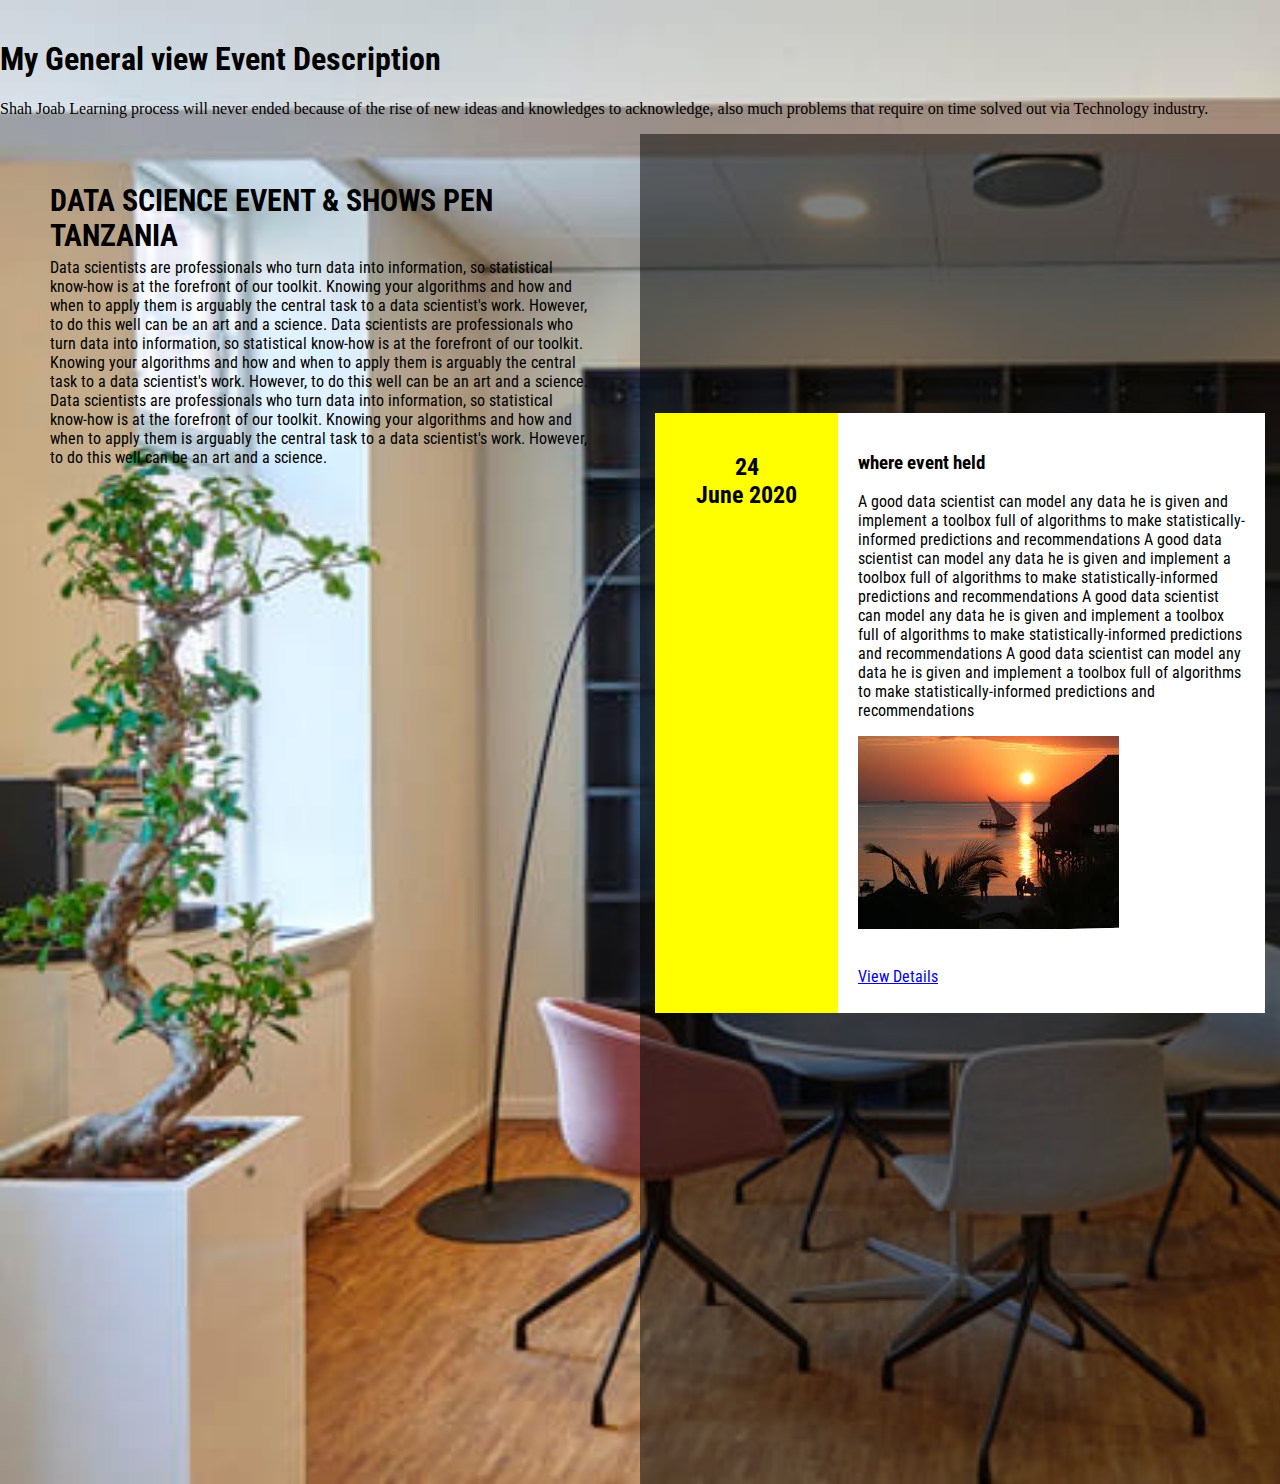
<file: java.html>
<html>
<head>
	<title>Shah Joab Learning</title>
	<script type="text/javascript“ src="xxx.js"></script>
	<link rel="stylesheet" type="text/css" href="styles.css">

<style type="text/css">
#demo{
	color: ;
	font-family: times new roman;
}
</style>

<script type="text/javascript">
 function displayDate() {
  document.getElementById("demo").innerHTML=Date();
   } 
</script>
</head>
<body>
	
	<script>
alert("Hello Welcome PEN TANZANIA event page remember this page encrypted with read only doesn't allow manipulation also if you are in touch with upcoming or latest events keep it in touch...Click OK! to open")
</script><br>

<h1>My General view Event Description</h1>
<p id="demo"> Shah Joab Learning process will never ended because of the rise of new ideas and knowledges to acknowledge, also much problems that require on time solved out via Technology industry. </p>

<!---SHAH CREATE EVENT BELOW--->

<section>
		<div class="leftBox">
			<div class="content">
				<h1>Data Science Event & shows PEN TANZANIA </h1>
				<p>Data scientists are professionals who turn data into information, so statistical know-how is at the forefront of our toolkit. Knowing your algorithms and how and when to apply them is arguably the central task to a data scientist's work. However, to do this well can be an art and a science.

				Data scientists are professionals who turn data into information, so statistical know-how is at the forefront of our toolkit. Knowing your algorithms and how and when to apply them is arguably the central task to a data scientist's work. However, to do this well can be an art and a science.

			Data scientists are professionals who turn data into information, so statistical know-how is at the forefront of our toolkit. Knowing your algorithms and how and when to apply them is arguably the central task to a data scientist's work. However, to do this well can be an art and a science.</p>
			</div>
		</div>
		<div class="events">
			<ul>
				<li>
					<div class="time">
						<h2>24<br><span>June</span>  2020</h2>
					</div>
					<div class="details">
						<h3>where event held</h3>
						<p>A good data scientist can model any data he is given and implement a toolbox full of algorithms to make statistically-informed predictions and recommendations

						A good data scientist can model any data he is given and implement a toolbox full of algorithms to make statistically-informed predictions and recommendations

					    A good data scientist can model any data he is given and implement a toolbox full of algorithms to make statistically-informed predictions and recommendations

					    A good data scientist can model any data he is given and implement a toolbox full of algorithms to make statistically-informed predictions and recommendations    
				       </p>

				        <img src="sunset.jpg" alt="photo of sunset">
				        <br> <br> <br>

						<a href="#">View Details</a>
					</div>
				</li> 
		</ul>
		</div>

	</section>
</body>
</html>
</file>
<file: styles.css>
@import url('https://fonts.googleapis.com/css?family=Roboto+Condensed');
body
{
	margin:0;
	padding: 0;
	font-family: 'Roboto Condensed', sans-serif;
	background:url(joab.jpg);
    background-size: cover;

}

section
{
	width: 100%;
	height: 100%;
	/*background:url(joab.jpg);
	background-size: cover;*/
}

section .leftBox
{
	width: 50%;
	height: 100%;
	float: left;
	padding: 50px;
	box-sizing: border-box;

}

section .lefgtBox .content
{
	color: #fff;
	background: rgba(0,0,0,.5);
	padding: 40px;
	transition: .5s;
}

section .leftBox .content:hover
{
	background: #e91e63;
}
section .leftBox .content h1
{
	margin: -0.5px;
	padding: 0;
	font-size: 30px;
	text-transform: uppercase;
}

section .leftBox .content p
{
	margin: 5px 0 0;
}
section .events
{
	position: relative;
	width: 50%;
	height: 150%;
	background: rgba(0,0,0,.5);
	float: right;
	box-sizing: border-box;
}
section .events ul
{
position: absolute;
top: 50%;
transform: translateY(-50%);
margin:15px;
margin-top: -6em;
padding: 0px;
box-sizing: border-box;
}

section .events ul li
{
	list-style: none;
	background: #fff;
	box-sizing: border-box;
	height: 600px;
	margin: 15px 0;
}

section .events ul li .time
{
	position: relative;
	padding: 20px;
	background: yellow;
	box-sizing: border-box;
	width: 30%;
	height: 100%;
	float: left;
	text-align: center;
	transition: .5s;
}

section .events ul li:hover .time
{
	background: #e91e63;
}

section .events ul li:hover .time h2
{
margin:3em;
position: absolute;
padding: 0;
top: 100%
left:50%;
transform: translate(-50%,-50%);
color: #fff;
font-size: 20px;
line-height: 30px;
}

section .events ul li:hover .time h2 span
{
	font-size: 30px;
}

section .events ul li .details
{
	padding: 20px;
	background: #fff;
	box-sizing: border-box;
	width: 70%;
	height: 100%;
	float: left;
}

section .events ul li:hover .details h3
{
	position: relative;
	margin: 0;
	padding: 0;
	font-size: 20px;
}

section .events ul li:hover .details p
{
	position: relative;
	margin: 10px 0 0;
	padding: 0;
	font-size: 16px;
}

section .events ul li:hover .details a
{
	display: inline-block;
	text-decoration: none;
	text-transform: uppercase;
	padding: 10px 15px;
	border: 2px solid #262626;
	margin-top: 15px;
	font-size: 14px;
	transition: .5s;
}

section .events ul li .details a:hover
{
	background: #e91e63;
	color: #fff;
	border-color: #e91e63;
}
</file>
